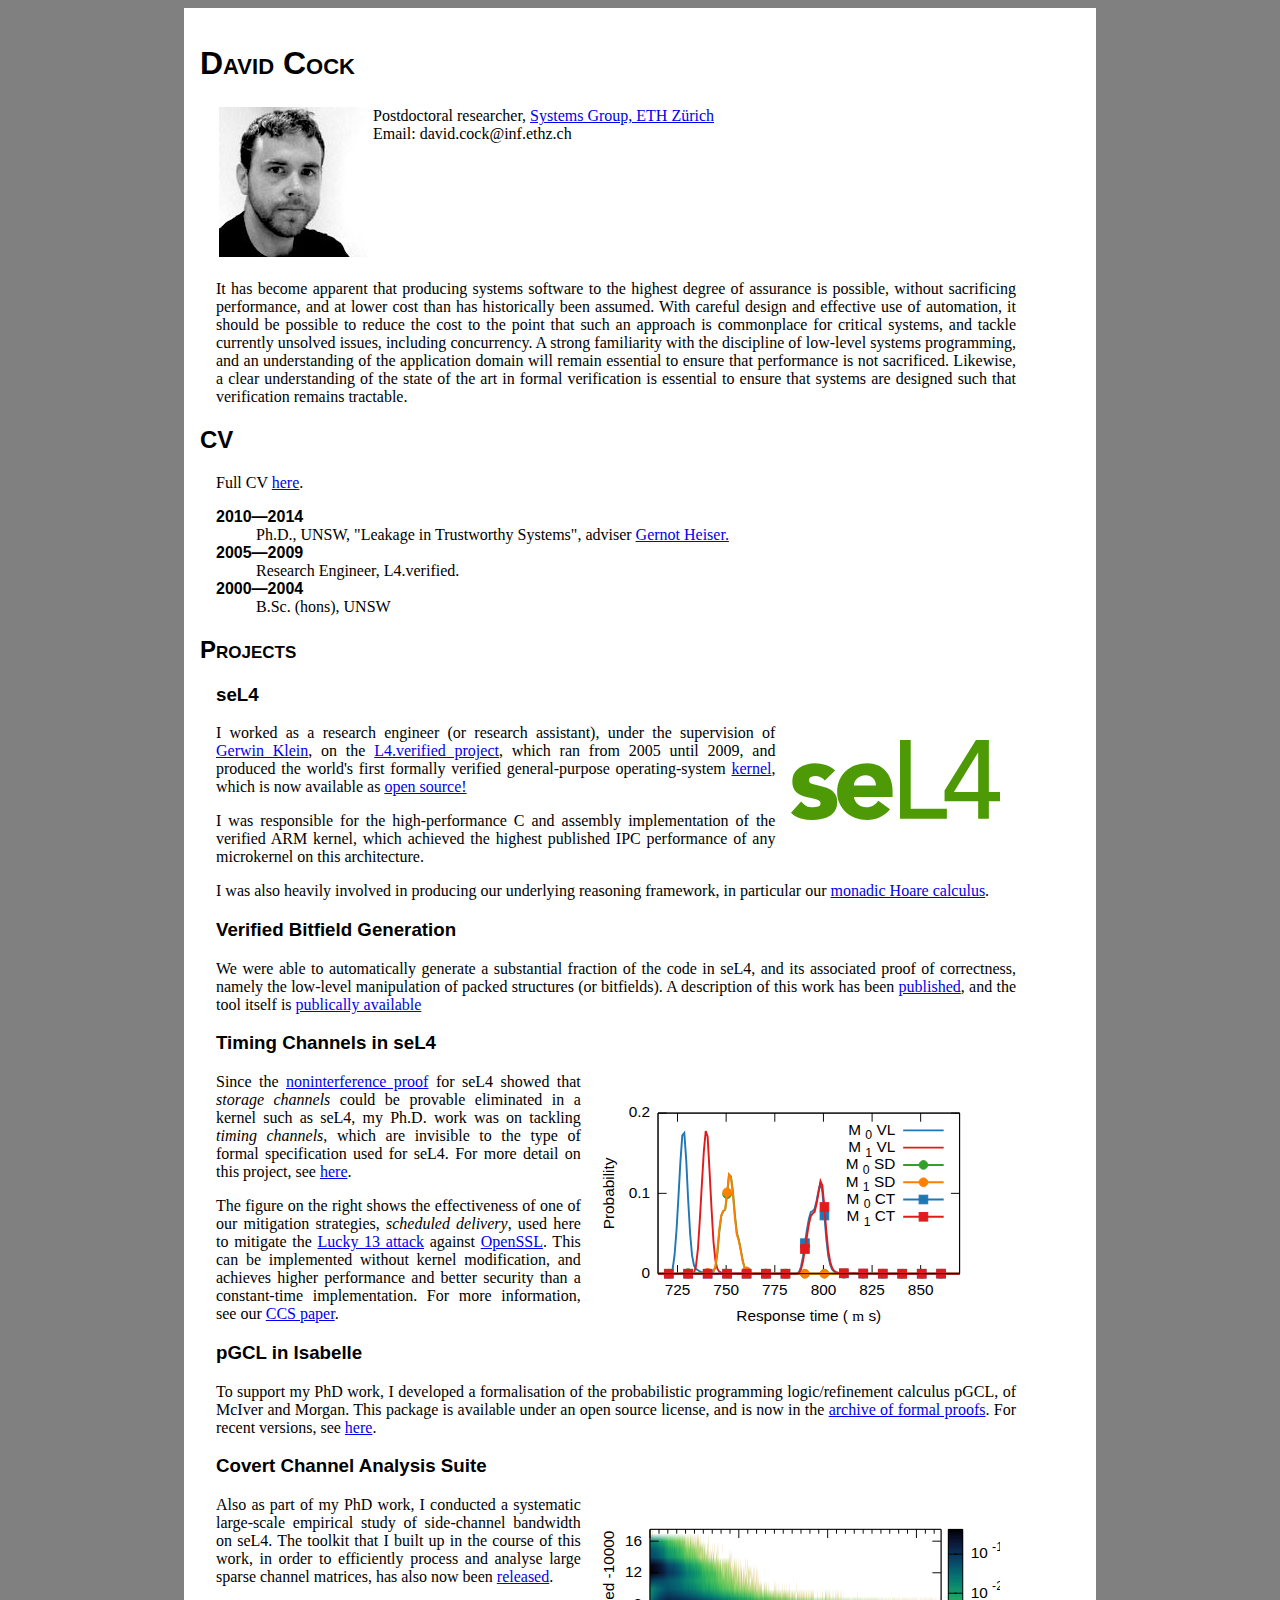
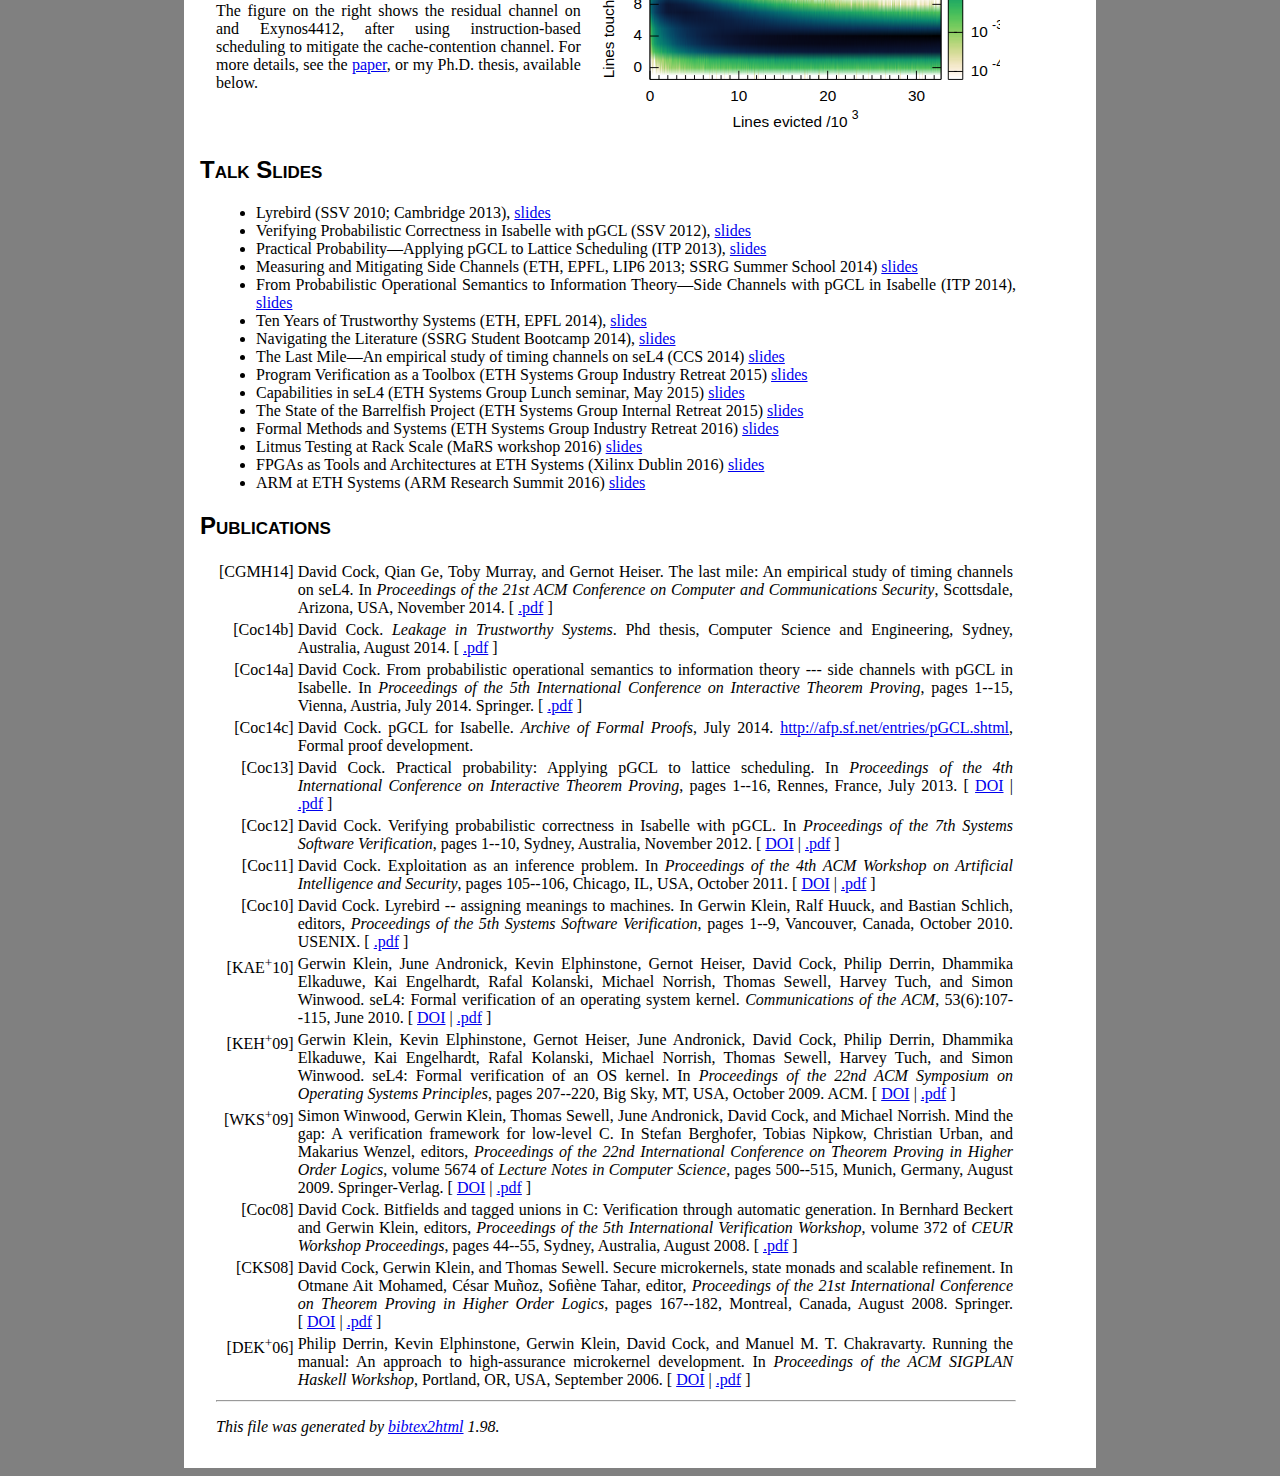
<file: index.html>
<!DOCTYPE html>
<html lang=en>
<head>
<meta http-equiv="Content-Type" content="text/html; charset=utf-8"/>
<title>David Cock - Personal Homepage</title>
<link rel="stylesheet" type="text/css" href="style.css">
</head>
<body> <div id="main">
	<h1>David Cock</h1>
	<div>
        <table><tr>
        <td><img src="imgs/big_mugshot.jpg" alt="Photograph of me"></td>
        <td style="vertical-align:text-top">
            Postdoctoral researcher,
              <a href="http://www.systems.ethz.ch/">Systems Group, ETH Zürich
                </a><br>
            Email: david.cock@inf.ethz.ch<br>
        </td>
        </tr></table>
    </div>

	<div>
    <p>It has become apparent that producing systems software to the highest
    degree of assurance is possible, without sacrificing performance, and at
    lower cost than has historically been assumed.  With careful design and
    effective use of automation, it should be possible to reduce the cost to
    the point that such an approach is commonplace for critical systems, and
    tackle currently unsolved issues, including concurrency.  A strong
    familiarity with the discipline of low-level systems programming, and an
    understanding of the application domain will remain essential to ensure
    that performance is not sacrificed.  Likewise, a clear understanding of
    the state of the art in formal verification is essential to ensure that
    systems are designed such that verification remains tractable.</p>
    </div>

    <h2>CV</h2>
    <div>
    Full CV <a href="papers/cv.pdf">here</a>.
    <dl>
      <dt>2010&mdash;2014</dt><dd>Ph.D., UNSW, "Leakage in Trustworthy Systems",
        adviser <a
        href="http://www.ssrg.nicta.com.au/people/?cn=Gernot+Heiser">
        Gernot Heiser.</a></dd>
      <dt>2005&mdash;2009</dt><dd>Research Engineer, L4.verified.</dd>
      <dt>2000&mdash;2004</dt><dd>B.Sc. (hons), UNSW</dd>
    </dl>
    </div>

    <h2>Projects</h2>
    <div>
    <h3>seL4</h3>
    <div style="min-height:5em">
    <a href="http://sel4.systems">
    <img src="imgs/sel4-logo.svg"
         style="float:right; height:5em; margin: 1em"/>
    </a>
    <p>I worked as a research engineer (or research assistant), under the
    supervision of <a href=
    "http://www.ssrg.nicta.com.au/people/?cn=Gerwin+Klein">Gerwin
    Klein</a>, on the <a
    href="http://ssrg.nicta.com.au/projects/seL4/">L4.verified project</a>,
    which ran from 2005 until 2009, and produced the world's first formally
    verified general-purpose operating-system <a href=
    "#Klein_EHACDEEKNSTW_09">kernel</a>, which is now available as 
    <a href="http://sel4.systems">open source!</a></p>

    <p>I was responsible for the high-performance C and assembly
    implementation of the verified ARM kernel, which achieved the highest
    published IPC performance of any microkernel on this architecture.</p>

    <p>I was also heavily involved in producing our underlying reasoning
    framework, in particular our <a href= "#Cock_KS_08">monadic Hoare
    calculus</a>.</p>
    </div>

    <h3>Verified Bitfield Generation</h3>
    <p>We were able to automatically generate a substantial fraction of the
    code in seL4, and its associated proof of correctness, namely the
    low-level manipulation of packed structures (or bitfields).  A description
    of this work has been <a href="#Cock_08">published</a>, and the tool
    itself is <a href=
    "http://ssrg.nicta.com.au/software/TS/bitfield_gen/">publically
    available</a></p>

    <h3>Timing Channels in seL4</h3>
    <div style="min-height:15em">
    <img src="imgs/tls_times.svg"
         style="float:right; height:15em; margin: 1em"/>
    <p>Since the <a
    href="https://stage.ssrg.nicta.com.au/projects/TS/infoflow.pml">
    noninterference proof</a> for seL4 showed that <em>storage channels</em>
    could be provable eliminated in a kernel such as seL4, my Ph.D. work was
    on tackling <em>timing channels</em>, which are invisible to the type of
    formal specification used for seL4.  For more detail on this project, see
    <a href="https://stage.ssrg.nicta.com.au/projects/TS/sidechannels.pml">
    here</a>.
    </p>
    <p>The figure on the right shows the effectiveness of one of our
    mitigation strategies, <em>scheduled delivery</em>, used here to mitigate
    the <a href="https://isc.sans.edu/diary/OpenSSL+Security+Advisory+including+Lucky+Thirteen%3A+Breaking+the+TLS+and+DTLS+Record+Protocols/15085">
    Lucky 13 attack</a> against <a
    href="https://www.openssl.org/">OpenSSL</a>.  This can be implemented
    without kernel modification, and achieves higher performance and better
    security than a constant-time implementation.  For more information, see
    our <a href="#Cock_GMH_14">CCS paper</a>.
    </p>
    </div>

    <h3>pGCL in Isabelle</h3>
    <p>To support my PhD work, I developed a formalisation of the
    probabilistic programming logic/refinement calculus pGCL, of McIver and
    Morgan.  This package is available under an open source license, and is
    now in the <a href="http://afp.sourceforge.net/entries/pGCL.shtml">archive
    of formal proofs</a>.  For recent versions, see <a
    href="pGCL/index.html">here</a>.</p>

    <h3>Covert Channel Analysis Suite</h3>
    <div style="min-height:15em">
    <img src="imgs/exynos4_pmu.svg"
         style="float:right; height:15em; margin: 1em"/>
    <p>Also as part of my PhD work, I conducted a systematic large-scale
    empirical study of side-channel bandwidth on seL4.  The toolkit that I
    built up in the course of this work, in order to efficiently process and
    analyse large sparse channel matrices, has also now been <a href=
    "http://ssrg.nicta.com.au/software/TS/channel_tools/">released</a>.</p>
    <p>The figure on the right shows the residual channel on and Exynos4412,
    after using instruction-based scheduling to mitigate the cache-contention
    channel.  For more details, see the <a href="#Cock_GMH_14">paper</a>, or
    my Ph.D. thesis, available below.</p>
    </div>

    </div>

    <h2>Talk Slides</h2>
    <div>
        <ul>
            <li>Lyrebird (SSV 2010; Cambridge 2013),
                <a href="slides/lyrebird.pdf">slides</a>
            </li>
            <li>Verifying Probabilistic Correctness in Isabelle with pGCL
                (SSV 2012),
                <a href="slides/pgcl.pdf">slides</a>
            </li>
            <li>Practical Probability&mdash;Applying pGCL to Lattice
                Scheduling (ITP 2013),
                <a href="slides/lattice_scheduling.pdf">slides</a>
            </li>
            <li>Measuring and Mitigating Side Channels
                (ETH, EPFL, LIP6 2013; SSRG Summer School 2014)
                <a href="slides/mitigation.pdf">slides</a>
            </li>
            <li>From Probabilistic Operational Semantics to Information
                Theory&mdash;Side Channels with pGCL in Isabelle
                (ITP 2014),
                <a href="slides/guessing_attack.pdf">slides</a>
            </li>
            <li>Ten Years of Trustworthy Systems
                (ETH, EPFL 2014),
                <a href="slides/tenyears.pdf">slides</a>
            </li>
            <li>Navigating the Literature
                (SSRG Student Bootcamp 2014),
                <a href="slides/bootcamp.pdf">slides</a>
            </li>
            <li>The Last Mile&mdash;An empirical study of timing channels
                on seL4 (CCS 2014)
                <a href="slides/lastmile.pdf">slides</a>
            </li>
            <li>Program Verification as a Toolbox
                (ETH Systems Group Industry Retreat 2015)
                <a href="slides/toolbox.pdf">slides</a>
            </li>
            <li>Capabilities in seL4
                (ETH Systems Group Lunch seminar, May 2015)
                <a href="slides/sel4_bf_caps.pdf">slides</a>
            </li>
            <li>The State of the Barrelfish Project
                (ETH Systems Group Internal Retreat 2015)
                <a href="slides/state_of_bf_2015.pdf">slides</a>
            </li>
            <li>Formal Methods and Systems
                (ETH Systems Group Industry Retreat 2016)
                <a href="slides/fm_and_systems.pdf">slides</a>
            </li>
            <li>Litmus Testing at Rack Scale
                (MaRS workshop 2016)
                <a href="slides/litmus_testing.pdf">slides</a>
            </li>
            <li>FPGAs as Tools and Architectures at ETH Systems
                (Xilinx Dublin 2016)
                <a href="slides/FPGAs_at_ETH.pdf">slides</a>
            </li>
            <li>ARM at ETH Systems
                (ARM Research Summit 2016)
                <a href="slides/ARM_at_ETH.pdf">slides</a>
            </li>
        </ul>
    </div>

    <h2>Publications</h2>
    <div id="publications">

<table>

<tr valign="top">
<td align="right" class="bibtexnumber">
[<a name="Cock_GMH_14">CGMH14</a>]
</td>
<td class="bibtexitem">
David Cock, Qian Ge, Toby Murray, and Gernot Heiser.
 The last mile: An empirical study of timing channels on seL4.
 In <em>Proceedings of the 21st ACM Conference on Computer and
  Communications Security</em>, Scottsdale, Arizona, USA, November 2014.
[&nbsp;<a href="papers/Cock_GMH_14.pdf">.pdf</a>&nbsp;]

</td>
</tr>


<tr valign="top">
<td align="right" class="bibtexnumber">
[<a name="Cock:phd">Coc14b</a>]
</td>
<td class="bibtexitem">
David Cock.
 <em>Leakage in Trustworthy Systems</em>.
 Phd thesis, Computer Science and Engineering, Sydney, Australia,
  August 2014.
[&nbsp;<a href="papers/thesis.pdf">.pdf</a>&nbsp;]

</td>
</tr>


<tr valign="top">
<td align="right" class="bibtexnumber">
[<a name="Cock_14">Coc14a</a>]
</td>
<td class="bibtexitem">
David Cock.
 From probabilistic operational semantics to information theory ---
  side channels with pGCL in Isabelle.
 In <em>Proceedings of the 5th International Conference on
  Interactive Theorem Proving</em>, pages 1--15, Vienna, Austria, July 2014.
  Springer.
[&nbsp;<a href="papers/Cock_14.pdf">.pdf</a>&nbsp;]

</td>
</tr>


<tr valign="top">
<td align="right" class="bibtexnumber">
[<a name="pGCL-AFP">Coc14c</a>]
</td>
<td class="bibtexitem">
David Cock.
 pGCL for Isabelle.
 <em>Archive of Formal Proofs</em>, July 2014.
 <a href="http://afp.sf.net/entries/pGCL.shtml">http://afp.sf.net/entries/pGCL.shtml</a>, Formal proof development.

</td>
</tr>


<tr valign="top">
<td align="right" class="bibtexnumber">
[<a name="Cock_13">Coc13</a>]
</td>
<td class="bibtexitem">
David Cock.
 Practical probability: Applying pGCL to lattice scheduling.
 In <em>Proceedings of the 4th International Conference on
  Interactive Theorem Proving</em>, pages 1--16, Rennes, France, July 2013.
[&nbsp;<a href="http://dx.doi.org/10.1007/978-3-642-39634-2_23">DOI</a>&nbsp;| 
<a href="papers/Cock_13.pdf">.pdf</a>&nbsp;]

</td>
</tr>


<tr valign="top">
<td align="right" class="bibtexnumber">
[<a name="Cock_12">Coc12</a>]
</td>
<td class="bibtexitem">
David Cock.
 Verifying probabilistic correctness in Isabelle with pGCL.
 In <em>Proceedings of the 7th Systems Software Verification</em>, pages
  1--10, Sydney, Australia, November 2012.
[&nbsp;<a href="http://dx.doi.org/10.4204/EPTCS.102.15">DOI</a>&nbsp;| 
<a href="papers/Cock_12.pdf">.pdf</a>&nbsp;]

</td>
</tr>


<tr valign="top">
<td align="right" class="bibtexnumber">
[<a name="Cock_11">Coc11</a>]
</td>
<td class="bibtexitem">
David Cock.
 Exploitation as an inference problem.
 In <em>Proceedings of the 4th ACM Workshop on Artificial
  Intelligence and Security</em>, pages 105--106, Chicago, IL, USA, October 2011.
[&nbsp;<a href="http://dx.doi.org/10.1145/2046684.2046702">DOI</a>&nbsp;| 
<a href="papers/Cock_11.pdf">.pdf</a>&nbsp;]

</td>
</tr>


<tr valign="top">
<td align="right" class="bibtexnumber">
[<a name="Cock_10">Coc10</a>]
</td>
<td class="bibtexitem">
David Cock.
 Lyrebird -- assigning meanings to machines.
 In Gerwin Klein, Ralf Huuck, and Bastian Schlich, editors, <em>
  Proceedings of the 5th Systems Software Verification</em>, pages 1--9, Vancouver,
  Canada, October 2010. USENIX.
[&nbsp;<a href="papers/Cock_10.pdf">.pdf</a>&nbsp;]

</td>
</tr>


<tr valign="top">
<td align="right" class="bibtexnumber">
[<a name="Klein_EHACDEEKNSTW_10">KAE<sup>+</sup>10</a>]
</td>
<td class="bibtexitem">
Gerwin Klein, June Andronick, Kevin Elphinstone, Gernot Heiser, David Cock,
  Philip Derrin, Dhammika Elkaduwe, Kai Engelhardt, Rafal Kolanski, Michael
  Norrish, Thomas Sewell, Harvey Tuch, and Simon Winwood.
 seL4: Formal verification of an operating system kernel.
 <em>Communications of the ACM</em>, 53(6):107--115, June 2010.
[&nbsp;<a href="http://dx.doi.org/10.1145/1743546.1743574">DOI</a>&nbsp;| 
<a href="papers/Klein_EHACDEEKNSTW_10.pdf">.pdf</a>&nbsp;]

</td>
</tr>


<tr valign="top">
<td align="right" class="bibtexnumber">
[<a name="Klein_EHACDEEKNSTW_09">KEH<sup>+</sup>09</a>]
</td>
<td class="bibtexitem">
Gerwin Klein, Kevin Elphinstone, Gernot Heiser, June Andronick, David Cock,
  Philip Derrin, Dhammika Elkaduwe, Kai Engelhardt, Rafal Kolanski, Michael
  Norrish, Thomas Sewell, Harvey Tuch, and Simon Winwood.
 seL4: Formal verification of an OS kernel.
 In <em>Proceedings of the 22nd ACM Symposium on Operating Systems
  Principles</em>, pages 207--220, Big Sky, MT, USA, October 2009. ACM.
[&nbsp;<a href="http://dx.doi.org/10.1145/1629575.1629596">DOI</a>&nbsp;| 
<a href="papers/Klein_EHACDEEKNSTW_09.pdf">.pdf</a>&nbsp;]

</td>
</tr>


<tr valign="top">
<td align="right" class="bibtexnumber">
[<a name="Winwood_KSACN_09">WKS<sup>+</sup>09</a>]
</td>
<td class="bibtexitem">
Simon Winwood, Gerwin Klein, Thomas Sewell, June Andronick, David Cock, and
  Michael Norrish.
 Mind the gap: A verification framework for low-level C.
 In Stefan Berghofer, Tobias Nipkow, Christian Urban, and Makarius
  Wenzel, editors, <em>Proceedings of the 22nd International Conference on
  Theorem Proving in Higher Order Logics</em>, volume 5674 of <em>Lecture Notes in
  Computer Science</em>, pages 500--515, Munich, Germany, August 2009.
  Springer-Verlag.
[&nbsp;<a href="http://dx.doi.org/10.1007/978-3-642-03359-9_34">DOI</a>&nbsp;| 
<a href="papers/Winwood_KSACN_09.pdf">.pdf</a>&nbsp;]

</td>
</tr>


<tr valign="top">
<td align="right" class="bibtexnumber">
[<a name="Cock_08">Coc08</a>]
</td>
<td class="bibtexitem">
David Cock.
 Bitfields and tagged unions in C: Verification through automatic
  generation.
 In Bernhard Beckert and Gerwin Klein, editors, <em>Proceedings of
  the 5th International Verification Workshop</em>, volume 372 of <em>CEUR
  Workshop Proceedings</em>, pages 44--55, Sydney, Australia, August 2008.
[&nbsp;<a href="papers/Cock_08.pdf">.pdf</a>&nbsp;]

</td>
</tr>


<tr valign="top">
<td align="right" class="bibtexnumber">
[<a name="Cock_KS_08">CKS08</a>]
</td>
<td class="bibtexitem">
David Cock, Gerwin Klein, and Thomas Sewell.
 Secure microkernels, state monads and scalable refinement.
 In Otmane Ait Mohamed, César Muñoz, Soﬁène Tahar, editor, <em>
  Proceedings of the 21st International Conference on Theorem Proving in Higher
  Order Logics</em>, pages 167--182, Montreal, Canada, August 2008. Springer.
[&nbsp;<a href="http://dx.doi.org/10.1007/978-3-540-71067-7_16">DOI</a>&nbsp;| 
<a href="papers/Cock_KS_08.pdf">.pdf</a>&nbsp;]

</td>
</tr>


<tr valign="top">
<td align="right" class="bibtexnumber">
[<a name="Derrin_EKCC_06">DEK<sup>+</sup>06</a>]
</td>
<td class="bibtexitem">
Philip Derrin, Kevin Elphinstone, Gerwin Klein, David Cock, and Manuel M.&nbsp;T.
  Chakravarty.
 Running the manual: An approach to high-assurance microkernel
  development.
 In <em>Proceedings of the ACM SIGPLAN Haskell Workshop</em>, Portland,
  OR, USA, September 2006.
[&nbsp;<a href="http://dx.doi.org/10.1145/1159842.1159850">DOI</a>&nbsp;| 
<a href="papers/Derrin_EKCC_06.pdf">.pdf</a>&nbsp;]

</td>
</tr>
</table><hr><p><em>This file was generated by
<a href="http://www.lri.fr/~filliatr/bibtex2html/">bibtex2html</a> 1.98.</em></p>
    </div>
</div> </body>
</html>
</file>
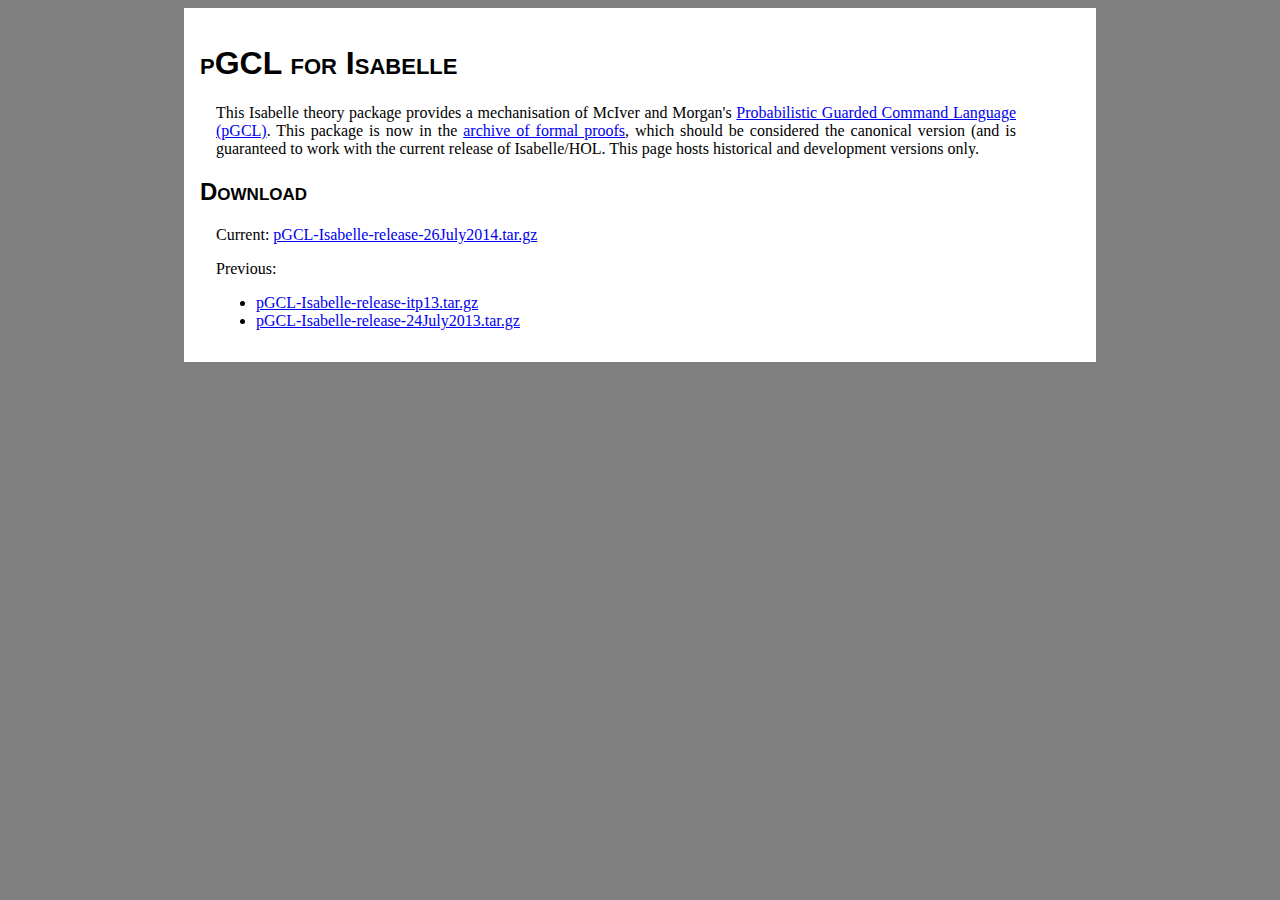
<file: pGCL/index.html>
<!DOCTYPE html PUBLIC "-//W3C//DTD HTML 4.01//EN" "http://www.w3.org/TR/html4/strict.dtd">
<html>
<head>
<meta http-equiv="Content-type" content="text/html;charset=UTF-8">
<title>pGCL for Isabelle</title>
<link rel="stylesheet" type="text/css" href="../style.css">
</head>
<body> <div id="main">
    <h1>pGCL for Isabelle</h1>
    <div>
        <p>
        This Isabelle theory package provides a mechanisation of McIver and
        Morgan's <a href="http://www.cse.unsw.edu.au/~carrollm/arp/">
        Probabilistic Guarded Command Language (pGCL)</a>.  This package is
        now in the <a
        href="http://afp.sourceforge.net/entries/pGCL.shtml">archive of formal
        proofs</a>, which should be considered the canonical version (and is
        guaranteed to work with the current release of Isabelle/HOL.  This
        page hosts historical and development versions only.
        </p>
    </div>
    <h2>Download</h2>
    <div>
        <p>
        Current: <a href="pGCL-Isabelle-release-26July2014.tar.gz">pGCL-Isabelle-release-26July2014.tar.gz</a>
        </p>
        Previous:
        <p>
        <ul>
            <li><a href="pGCL-Isabelle-release-itp13.tar.gz">pGCL-Isabelle-release-itp13.tar.gz</a></li>
            <li><a href="pGCL-Isabelle-release-24July2013.tar.gz">pGCL-Isabelle-release-24July2013.tar.gz</a></li>
        </ul>
        </p>
    </div>
</div> </body>
</html>
</file>
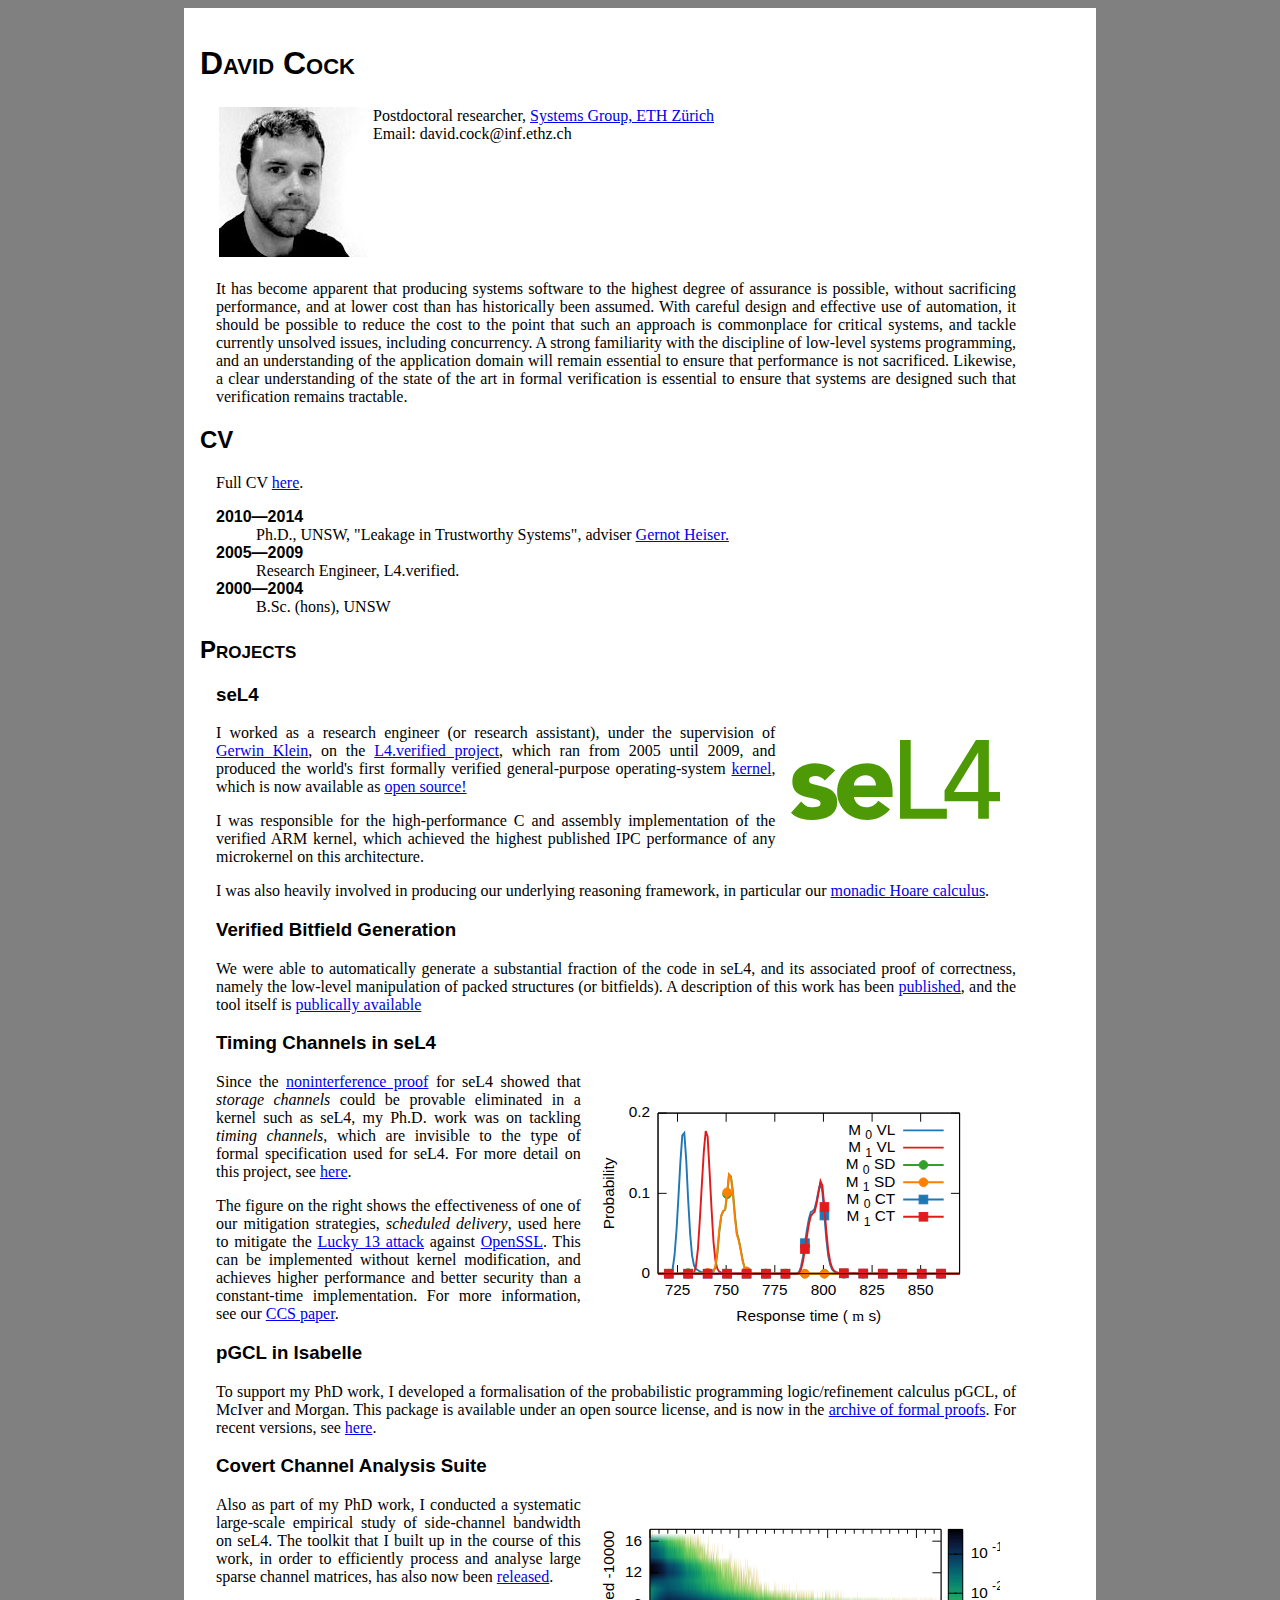
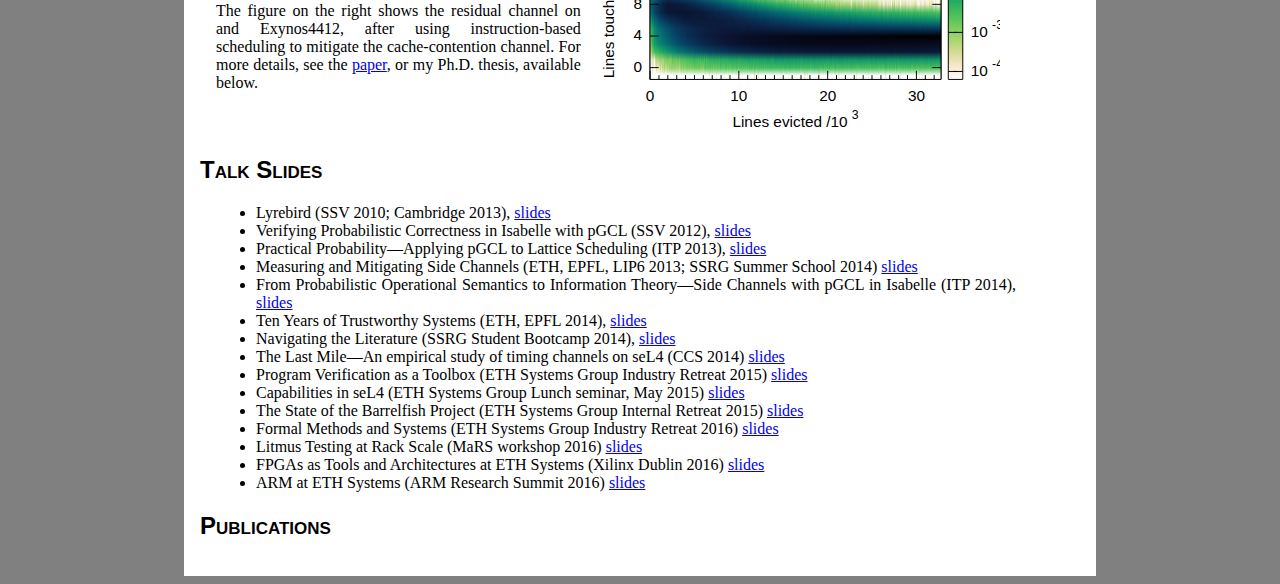
<file: index_pre.html>
<!DOCTYPE html>
<html lang=en>
<head>
<meta http-equiv="Content-Type" content="text/html; charset=utf-8"/>
<title>David Cock - Personal Homepage</title>
<link rel="stylesheet" type="text/css" href="style.css">
</head>
<body> <div id="main">
	<h1>David Cock</h1>
	<div>
        <table><tr>
        <td><img src="imgs/big_mugshot.jpg" alt="Photograph of me"></td>
        <td style="vertical-align:text-top">
            Postdoctoral researcher,
              <a href="http://www.systems.ethz.ch/">Systems Group, ETH Zürich
                </a><br>
            Email: david.cock@inf.ethz.ch<br>
        </td>
        </tr></table>
    </div>

	<div>
    <p>It has become apparent that producing systems software to the highest
    degree of assurance is possible, without sacrificing performance, and at
    lower cost than has historically been assumed.  With careful design and
    effective use of automation, it should be possible to reduce the cost to
    the point that such an approach is commonplace for critical systems, and
    tackle currently unsolved issues, including concurrency.  A strong
    familiarity with the discipline of low-level systems programming, and an
    understanding of the application domain will remain essential to ensure
    that performance is not sacrificed.  Likewise, a clear understanding of
    the state of the art in formal verification is essential to ensure that
    systems are designed such that verification remains tractable.</p>
    </div>

    <h2>CV</h2>
    <div>
    Full CV <a href="papers/cv.pdf">here</a>.
    <dl>
      <dt>2010&mdash;2014</dt><dd>Ph.D., UNSW, "Leakage in Trustworthy Systems",
        adviser <a
        href="http://www.ssrg.nicta.com.au/people/?cn=Gernot+Heiser">
        Gernot Heiser.</a></dd>
      <dt>2005&mdash;2009</dt><dd>Research Engineer, L4.verified.</dd>
      <dt>2000&mdash;2004</dt><dd>B.Sc. (hons), UNSW</dd>
    </dl>
    </div>

    <h2>Projects</h2>
    <div>
    <h3>seL4</h3>
    <div style="min-height:5em">
    <a href="http://sel4.systems">
    <img src="imgs/sel4-logo.svg"
         style="float:right; height:5em; margin: 1em"/>
    </a>
    <p>I worked as a research engineer (or research assistant), under the
    supervision of <a href=
    "http://www.ssrg.nicta.com.au/people/?cn=Gerwin+Klein">Gerwin
    Klein</a>, on the <a
    href="http://ssrg.nicta.com.au/projects/seL4/">L4.verified project</a>,
    which ran from 2005 until 2009, and produced the world's first formally
    verified general-purpose operating-system <a href=
    "#Klein_EHACDEEKNSTW_09">kernel</a>, which is now available as 
    <a href="http://sel4.systems">open source!</a></p>

    <p>I was responsible for the high-performance C and assembly
    implementation of the verified ARM kernel, which achieved the highest
    published IPC performance of any microkernel on this architecture.</p>

    <p>I was also heavily involved in producing our underlying reasoning
    framework, in particular our <a href= "#Cock_KS_08">monadic Hoare
    calculus</a>.</p>
    </div>

    <h3>Verified Bitfield Generation</h3>
    <p>We were able to automatically generate a substantial fraction of the
    code in seL4, and its associated proof of correctness, namely the
    low-level manipulation of packed structures (or bitfields).  A description
    of this work has been <a href="#Cock_08">published</a>, and the tool
    itself is <a href=
    "http://ssrg.nicta.com.au/software/TS/bitfield_gen/">publically
    available</a></p>

    <h3>Timing Channels in seL4</h3>
    <div style="min-height:15em">
    <img src="imgs/tls_times.svg"
         style="float:right; height:15em; margin: 1em"/>
    <p>Since the <a
    href="https://stage.ssrg.nicta.com.au/projects/TS/infoflow.pml">
    noninterference proof</a> for seL4 showed that <em>storage channels</em>
    could be provable eliminated in a kernel such as seL4, my Ph.D. work was
    on tackling <em>timing channels</em>, which are invisible to the type of
    formal specification used for seL4.  For more detail on this project, see
    <a href="https://stage.ssrg.nicta.com.au/projects/TS/sidechannels.pml">
    here</a>.
    </p>
    <p>The figure on the right shows the effectiveness of one of our
    mitigation strategies, <em>scheduled delivery</em>, used here to mitigate
    the <a href="https://isc.sans.edu/diary/OpenSSL+Security+Advisory+including+Lucky+Thirteen%3A+Breaking+the+TLS+and+DTLS+Record+Protocols/15085">
    Lucky 13 attack</a> against <a
    href="https://www.openssl.org/">OpenSSL</a>.  This can be implemented
    without kernel modification, and achieves higher performance and better
    security than a constant-time implementation.  For more information, see
    our <a href="#Cock_GMH_14">CCS paper</a>.
    </p>
    </div>

    <h3>pGCL in Isabelle</h3>
    <p>To support my PhD work, I developed a formalisation of the
    probabilistic programming logic/refinement calculus pGCL, of McIver and
    Morgan.  This package is available under an open source license, and is
    now in the <a href="http://afp.sourceforge.net/entries/pGCL.shtml">archive
    of formal proofs</a>.  For recent versions, see <a
    href="pGCL/index.html">here</a>.</p>

    <h3>Covert Channel Analysis Suite</h3>
    <div style="min-height:15em">
    <img src="imgs/exynos4_pmu.svg"
         style="float:right; height:15em; margin: 1em"/>
    <p>Also as part of my PhD work, I conducted a systematic large-scale
    empirical study of side-channel bandwidth on seL4.  The toolkit that I
    built up in the course of this work, in order to efficiently process and
    analyse large sparse channel matrices, has also now been <a href=
    "http://ssrg.nicta.com.au/software/TS/channel_tools/">released</a>.</p>
    <p>The figure on the right shows the residual channel on and Exynos4412,
    after using instruction-based scheduling to mitigate the cache-contention
    channel.  For more details, see the <a href="#Cock_GMH_14">paper</a>, or
    my Ph.D. thesis, available below.</p>
    </div>

    </div>

    <h2>Talk Slides</h2>
    <div>
        <ul>
            <li>Lyrebird (SSV 2010; Cambridge 2013),
                <a href="slides/lyrebird.pdf">slides</a>
            </li>
            <li>Verifying Probabilistic Correctness in Isabelle with pGCL
                (SSV 2012),
                <a href="slides/pgcl.pdf">slides</a>
            </li>
            <li>Practical Probability&mdash;Applying pGCL to Lattice
                Scheduling (ITP 2013),
                <a href="slides/lattice_scheduling.pdf">slides</a>
            </li>
            <li>Measuring and Mitigating Side Channels
                (ETH, EPFL, LIP6 2013; SSRG Summer School 2014)
                <a href="slides/mitigation.pdf">slides</a>
            </li>
            <li>From Probabilistic Operational Semantics to Information
                Theory&mdash;Side Channels with pGCL in Isabelle
                (ITP 2014),
                <a href="slides/guessing_attack.pdf">slides</a>
            </li>
            <li>Ten Years of Trustworthy Systems
                (ETH, EPFL 2014),
                <a href="slides/tenyears.pdf">slides</a>
            </li>
            <li>Navigating the Literature
                (SSRG Student Bootcamp 2014),
                <a href="slides/bootcamp.pdf">slides</a>
            </li>
            <li>The Last Mile&mdash;An empirical study of timing channels
                on seL4 (CCS 2014)
                <a href="slides/lastmile.pdf">slides</a>
            </li>
            <li>Program Verification as a Toolbox
                (ETH Systems Group Industry Retreat 2015)
                <a href="slides/toolbox.pdf">slides</a>
            </li>
            <li>Capabilities in seL4
                (ETH Systems Group Lunch seminar, May 2015)
                <a href="slides/sel4_bf_caps.pdf">slides</a>
            </li>
            <li>The State of the Barrelfish Project
                (ETH Systems Group Internal Retreat 2015)
                <a href="slides/state_of_bf_2015.pdf">slides</a>
            </li>
            <li>Formal Methods and Systems
                (ETH Systems Group Industry Retreat 2016)
                <a href="slides/fm_and_systems.pdf">slides</a>
            </li>
            <li>Litmus Testing at Rack Scale
                (MaRS workshop 2016)
                <a href="slides/litmus_testing.pdf">slides</a>
            </li>
            <li>FPGAs as Tools and Architectures at ETH Systems
                (Xilinx Dublin 2016)
                <a href="slides/FPGAs_at_ETH.pdf">slides</a>
            </li>
            <li>ARM at ETH Systems
                (ARM Research Summit 2016)
                <a href="slides/ARM_at_ETH.pdf">slides</a>
            </li>
        </ul>
    </div>

    <h2>Publications</h2>
    <div id="publications">
<!--pubs-->
    </div>
</div> </body>
</html>
</file>
<file: style.css>
body {
	background-color: gray;
}

div#main {
	background-color: white;
	max-width: 55em;
	margin-left: auto;
	margin-right: auto;
	padding: 1em;
}

div#main > div {
	margin-left: 1em;
    max-width: 50em;
    text-align: justify;
}

dt {
	font-family: sans-serif;
	font-weight: bold;
}

dd.email {
	font-family: courier, monospace;
}

dd.email span {
	color: silver;
}

h1 {
	font-family: sans-serif;
	font-variant: small-caps;
}

h2 {
	font-family: sans-serif;
	font-variant: small-caps;
}

h3 {
	font-family: sans-serif;
}
</file>
